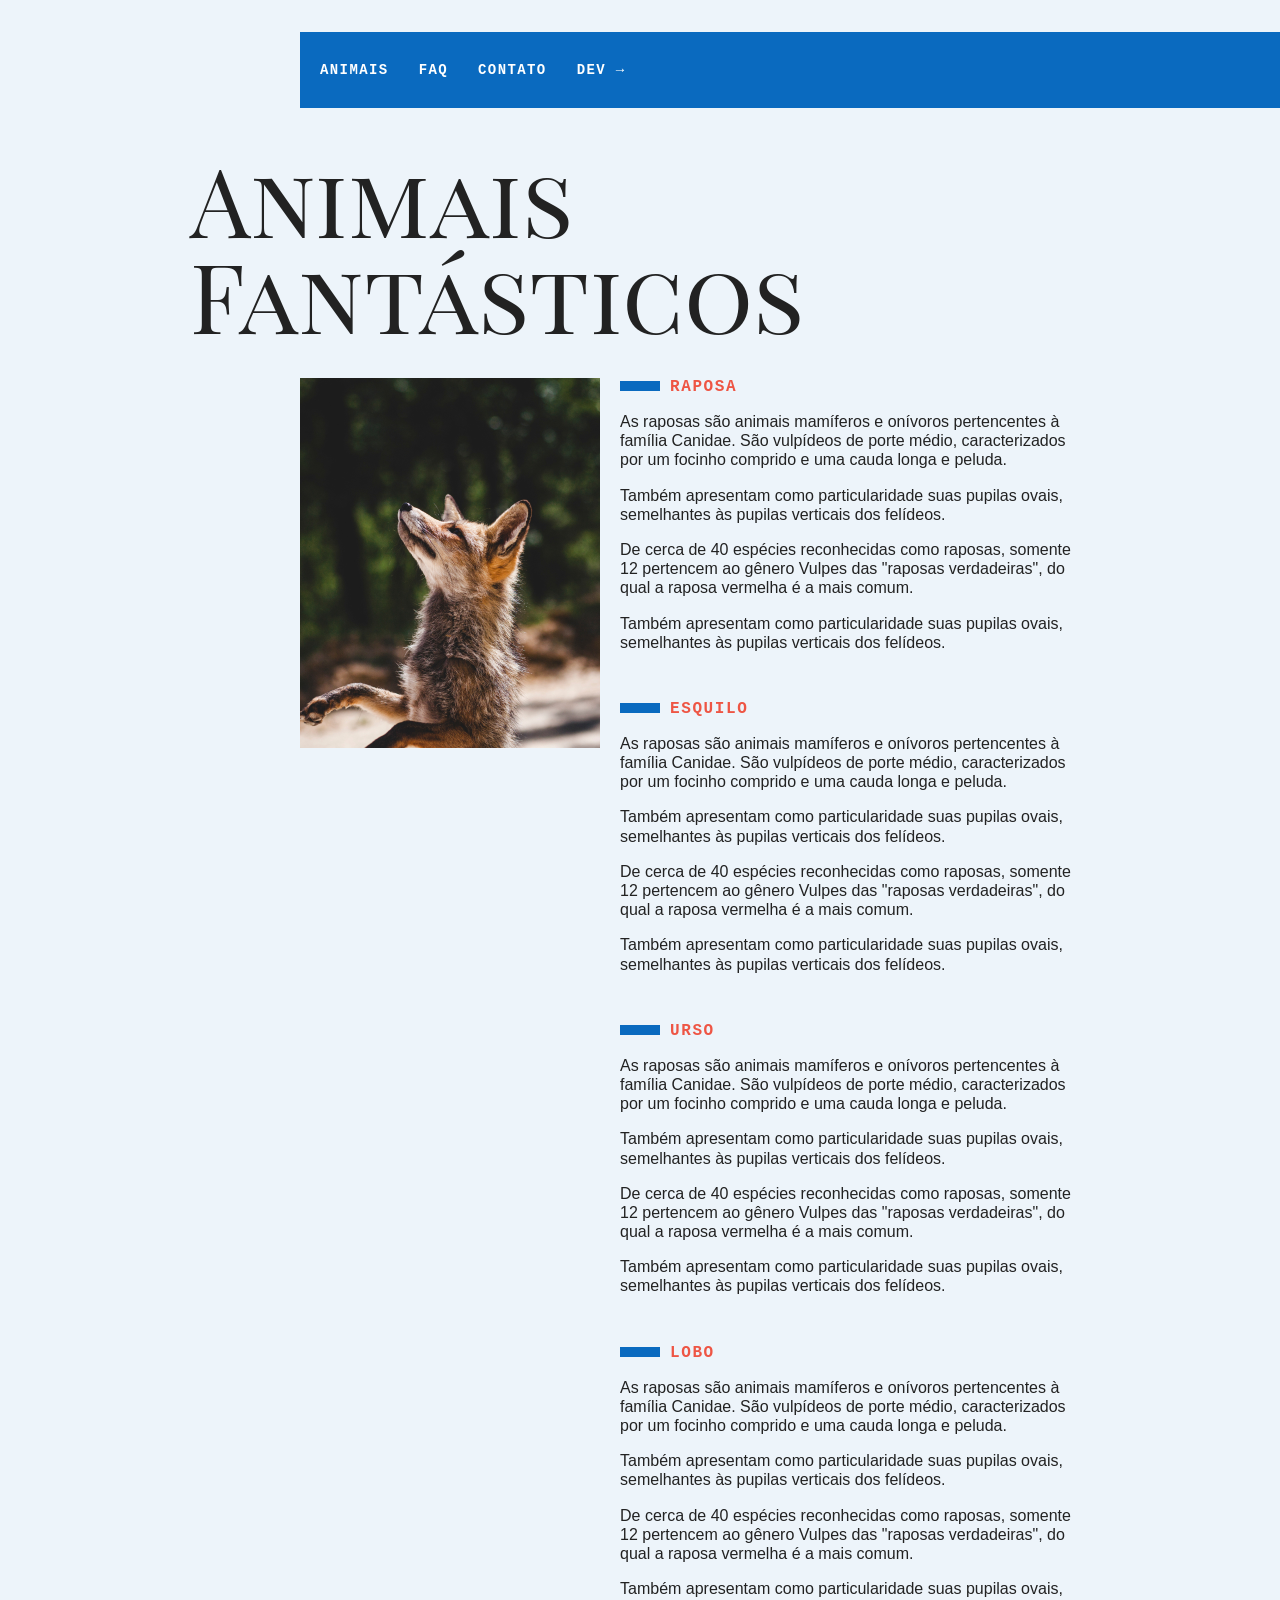
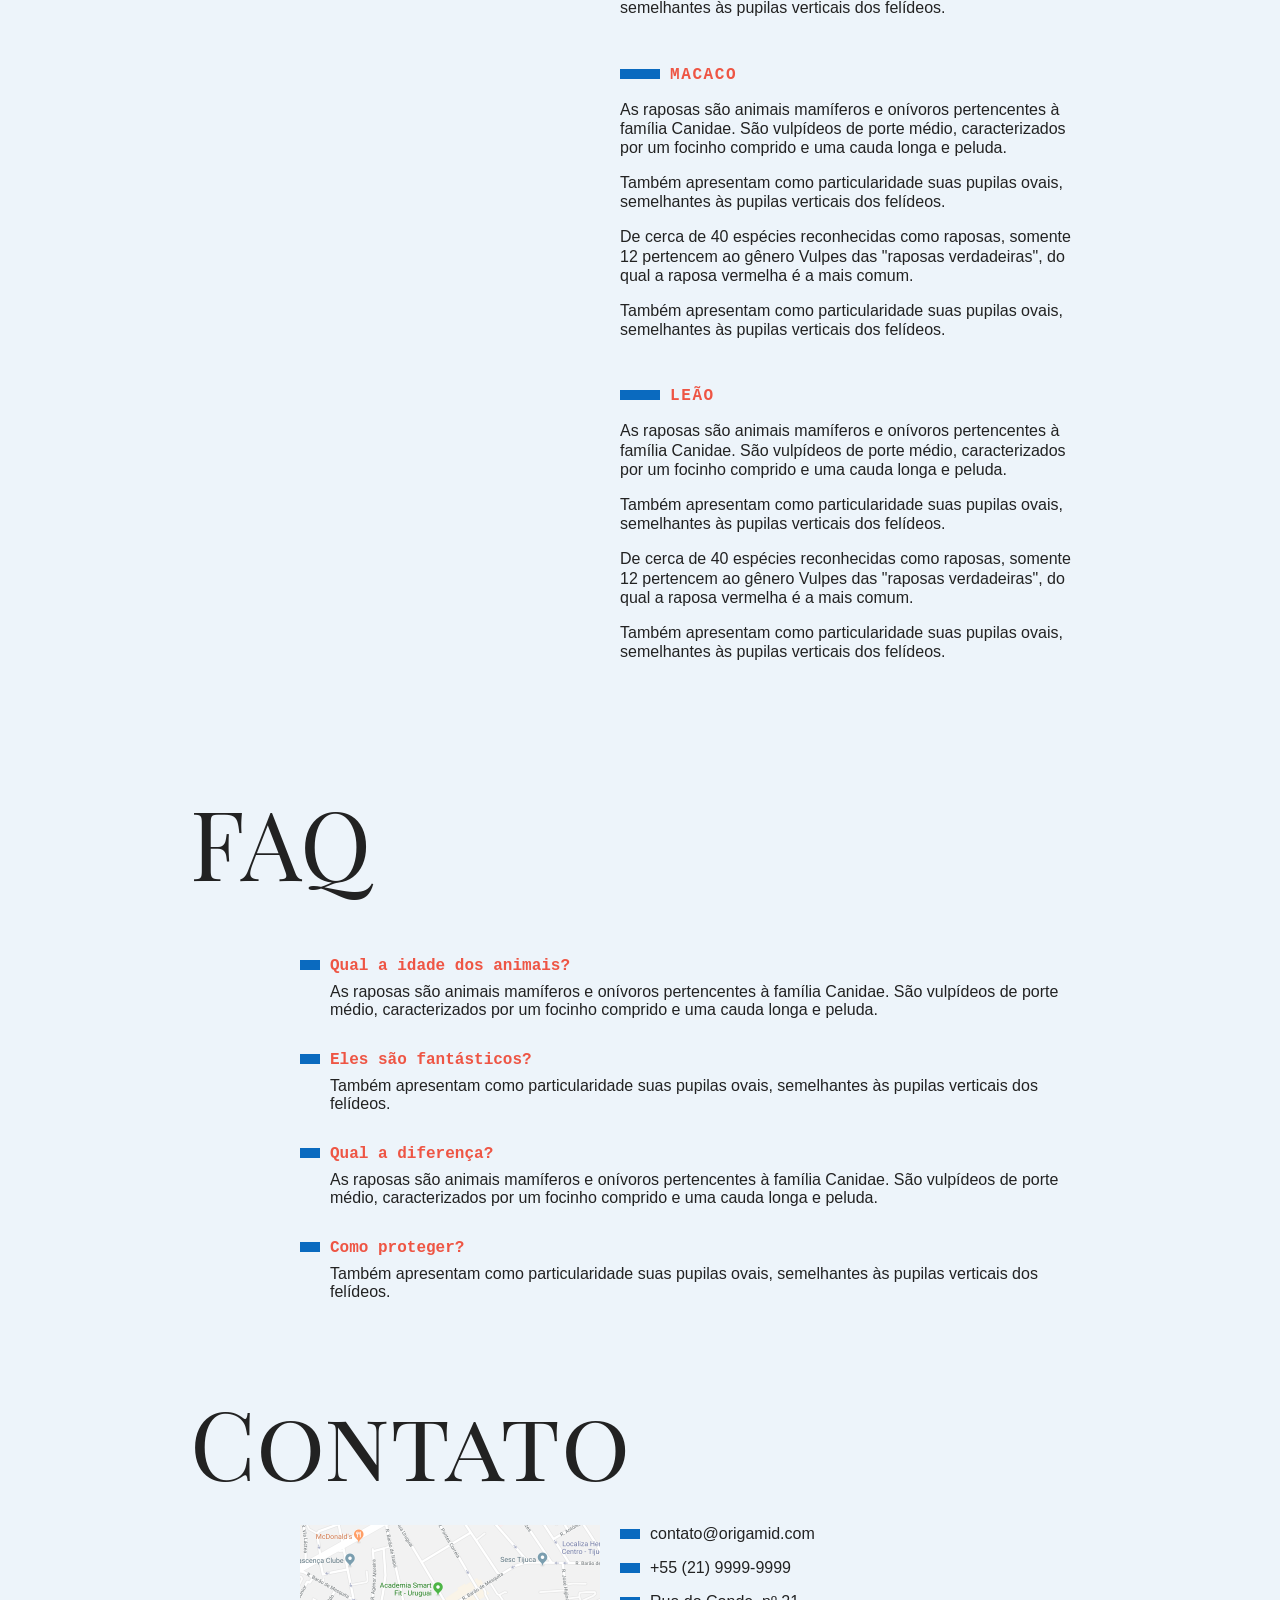
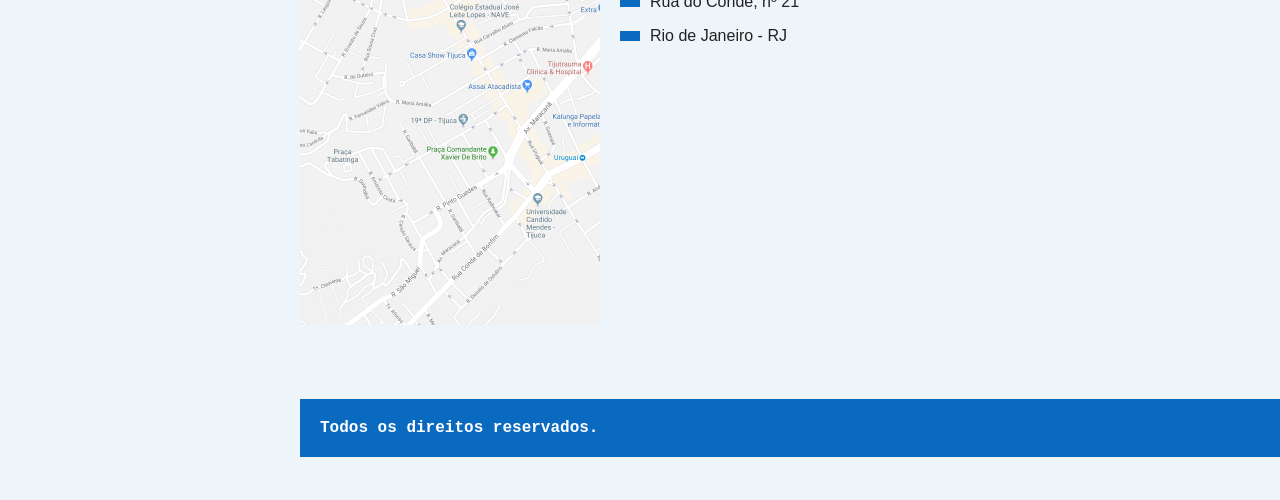
<file: index.html>
<!DOCTYPE html>
<html>
<head>
  <meta charset="utf-8" />
  <meta http-equiv="X-UA-Compatible" content="IE=edge">
  <title>Animais Fantásticos</title>
  <meta name="viewport" content="width=device-width, initial-scale=1">
  <link href="https://fonts.googleapis.com/css?family=Playfair+Display+SC" rel="stylesheet">
  <link rel="stylesheet" type="text/css" href="./assets/css/style.css" />
</head>
<body>
  <nav class="menu">
    <ul>
      <li><a href="#animais">Animais</a></li>
      <li><a href="#faq">Faq</a></li>
      <li><a href="#contato">Contato</a></li>
      <li><a href="https://www.origamid.com/">Dev →</a></li>
    </ul>
  </nav>
  <section class="grid-section animais" id="animais">
    <h1 class="titulo">Animais Fantásticos</h1>
    <ul class="animais-lista">
      <li>
        <img src="./assets/img/imagem1.jpg">
      </li>
      <li>
        <img src="./assets/img/imagem2.jpg">
      </li>
      <li>
        <img src="./assets/img/imagem3.jpg" alt="">
      </li>
      <li>
        <img src="./assets/img/imagem4.jpg">
      </li>
      <li>
        <img src="./assets/img/imagem5.jpg">
      </li>
      <li>
        <img src="./assets/img/imagem6.jpg">
      </li>
    </ul>
    <div class="animais-descricao">
      <section>
        <h2>Raposa</h2>
        <p>As raposas são animais mamíferos e onívoros pertencentes à família Canidae. São vulpídeos de porte médio, caracterizados
          por um focinho comprido e uma cauda longa e peluda.</p>
        <p>Também apresentam como particularidade suas pupilas ovais, semelhantes às pupilas verticais dos felídeos.</p>
        <p>De cerca de 40 espécies reconhecidas como raposas, somente 12 pertencem ao gênero Vulpes das "raposas verdadeiras", do
          qual a raposa vermelha é a mais comum.</p>
        <p>Também apresentam como particularidade suas pupilas ovais, semelhantes às pupilas verticais dos felídeos.</p>
      </section>
      
      <section>
        <h2>Esquilo</h2>
        <p>As raposas são animais mamíferos e onívoros pertencentes à família Canidae. São vulpídeos de porte médio, caracterizados
          por um focinho comprido e uma cauda longa e peluda.</p>
        <p>Também apresentam como particularidade suas pupilas ovais, semelhantes às pupilas verticais dos felídeos.</p>
        <p>De cerca de 40 espécies reconhecidas como raposas, somente 12 pertencem ao gênero Vulpes das "raposas verdadeiras", do
          qual a raposa vermelha é a mais comum.</p>
        <p>Também apresentam como particularidade suas pupilas ovais, semelhantes às pupilas verticais dos felídeos.</p>
      </section>
      <section>
        <h2>Urso</h2>
        <p>As raposas são animais mamíferos e onívoros pertencentes à família Canidae. São vulpídeos de porte médio, caracterizados
          por um focinho comprido e uma cauda longa e peluda.</p>
        <p>Também apresentam como particularidade suas pupilas ovais, semelhantes às pupilas verticais dos felídeos.</p>
        <p>De cerca de 40 espécies reconhecidas como raposas, somente 12 pertencem ao gênero Vulpes das "raposas verdadeiras", do
          qual a raposa vermelha é a mais comum.</p>
        <p>Também apresentam como particularidade suas pupilas ovais, semelhantes às pupilas verticais dos felídeos.</p>
      </section>
      <section>
        <h2>Lobo</h2>
        <p>As raposas são animais mamíferos e onívoros pertencentes à família Canidae. São vulpídeos de porte médio, caracterizados
          por um focinho comprido e uma cauda longa e peluda.</p>
        <p>Também apresentam como particularidade suas pupilas ovais, semelhantes às pupilas verticais dos felídeos.</p>
        <p>De cerca de 40 espécies reconhecidas como raposas, somente 12 pertencem ao gênero Vulpes das "raposas verdadeiras", do
          qual a raposa vermelha é a mais comum.</p>
        <p>Também apresentam como particularidade suas pupilas ovais, semelhantes às pupilas verticais dos felídeos.</p>
      </section>
      <section>
        <h2>Macaco</h2>
        <p>As raposas são animais mamíferos e onívoros pertencentes à família Canidae. São vulpídeos de porte médio, caracterizados
          por um focinho comprido e uma cauda longa e peluda.</p>
        <p>Também apresentam como particularidade suas pupilas ovais, semelhantes às pupilas verticais dos felídeos.</p>
        <p>De cerca de 40 espécies reconhecidas como raposas, somente 12 pertencem ao gênero Vulpes das "raposas verdadeiras", do
          qual a raposa vermelha é a mais comum.</p>
        <p>Também apresentam como particularidade suas pupilas ovais, semelhantes às pupilas verticais dos felídeos.</p>
      </section>
      <section>
        <h2>Leão</h2>
        <p>As raposas são animais mamíferos e onívoros pertencentes à família Canidae. São vulpídeos de porte médio, caracterizados
          por um focinho comprido e uma cauda longa e peluda.</p>
        <p>Também apresentam como particularidade suas pupilas ovais, semelhantes às pupilas verticais dos felídeos.</p>
        <p>De cerca de 40 espécies reconhecidas como raposas, somente 12 pertencem ao gênero Vulpes das "raposas verdadeiras", do
          qual a raposa vermelha é a mais comum.</p>
        <p>Também apresentam como particularidade suas pupilas ovais, semelhantes às pupilas verticais dos felídeos.</p>
      </section>
    </div>
  </section>

  <section class="grid-section faq" id="faq">
    <h1 class="titulo">FAQ</h1>
    <dl class="faq-lista">
      <dt>Qual a idade dos animais?</dt>
      <dd>As raposas são animais mamíferos e onívoros pertencentes à família Canidae. São vulpídeos de porte médio, caracterizados por um focinho comprido e uma cauda longa e peluda.</dd>
      <dt>Eles são fantásticos?</dt>
      <dd>Também apresentam como particularidade suas pupilas ovais, semelhantes às pupilas verticais dos felídeos.</dd>
      <dt>Qual a diferença?</dt>
      <dd>As raposas são animais mamíferos e onívoros pertencentes à família Canidae. São vulpídeos de porte médio, caracterizados por um focinho comprido e uma cauda longa e peluda.</dd>
      <dt>Como proteger?</dt>
      <dd>Também apresentam como particularidade suas pupilas ovais, semelhantes às pupilas verticais dos felídeos.</dd>
    </dl>
  </section>

  <section class="grid-section contato" id="contato">
    <h1 class="titulo">Contato</h1>
    <div class="mapa">
      <img src="./assets/img/mapa.png">
    </div>
    <ul class="dados">
      <li>contato@origamid.com</li>
      <li>+55 (21) 9999-9999</li>
      <li>Rua do Conde, nº 21</li>
      <li>Rio de Janeiro - RJ</li>
    </ul>
  </section>

  <footer class="copy">
    <p>Todos os direitos reservados.</p>
  </footer>

  <script src="./assets/js/script.js"></script>  
</body>
</html>
</file>
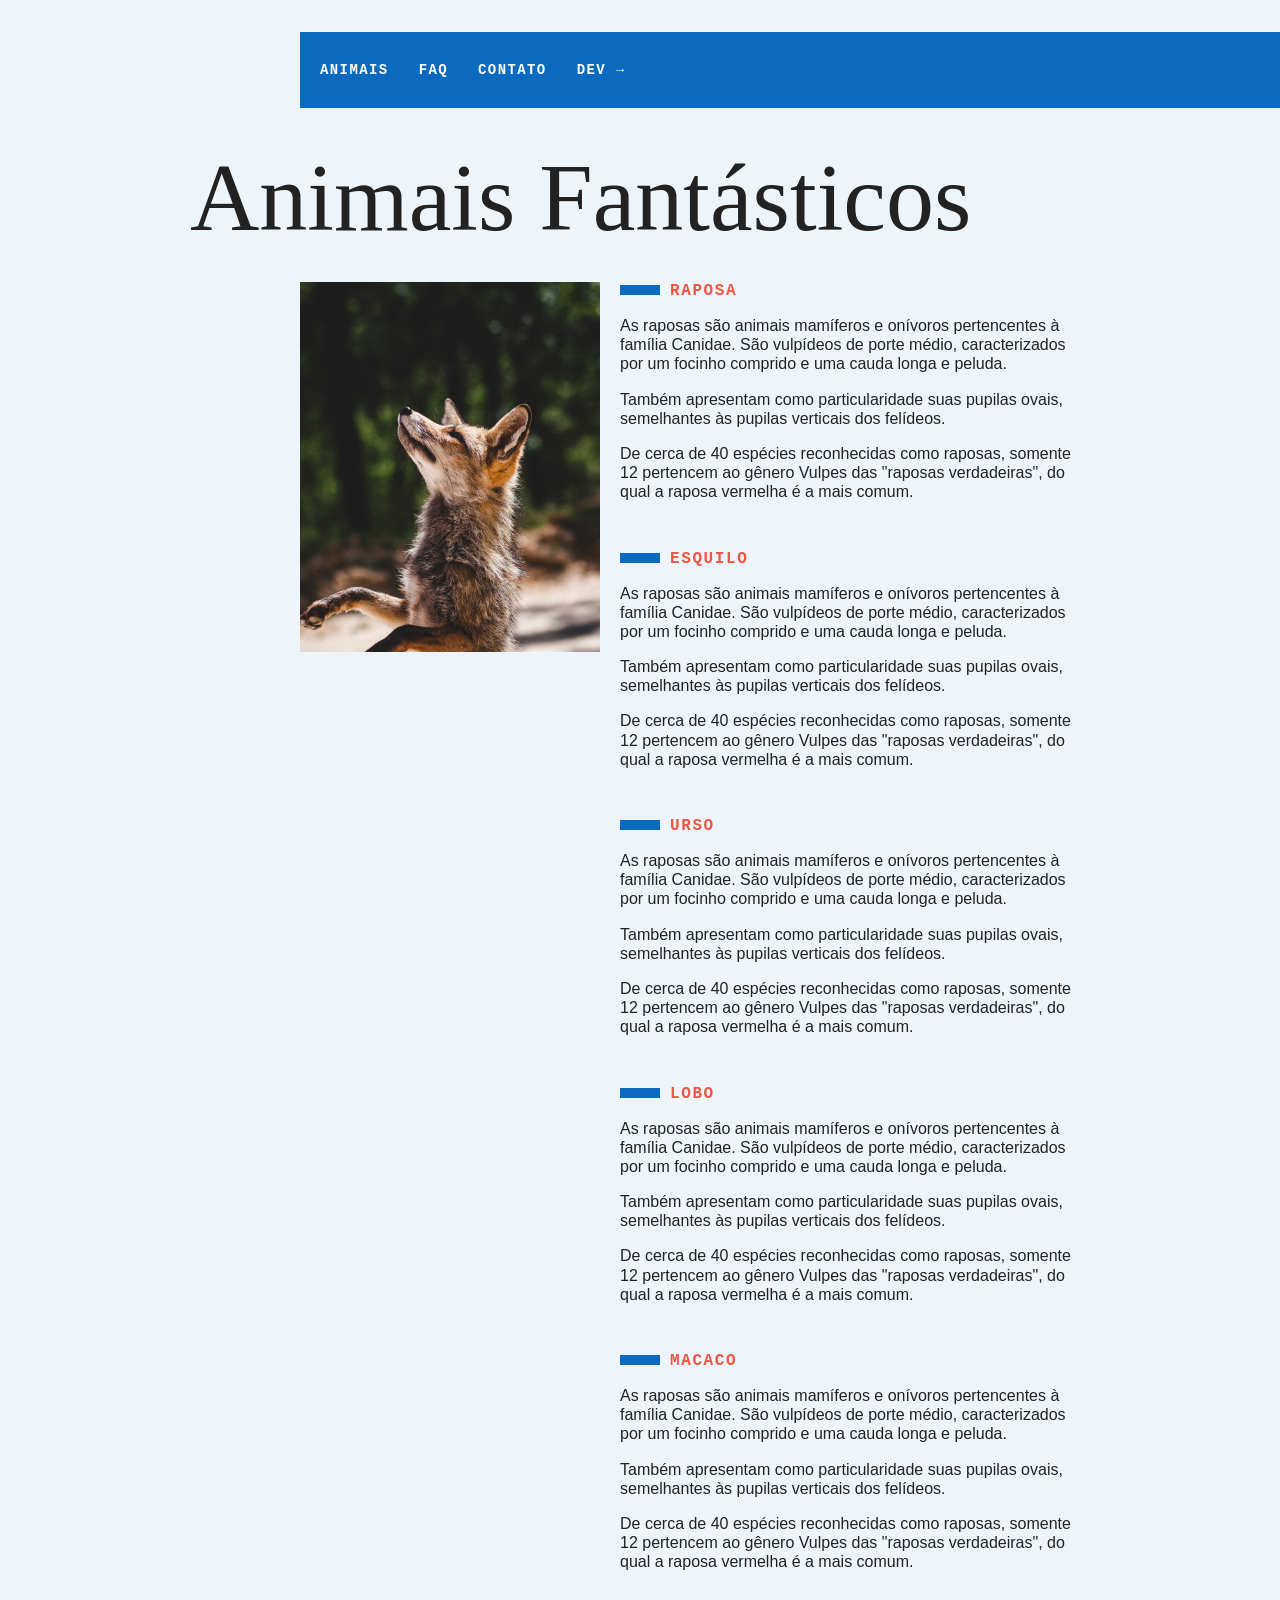
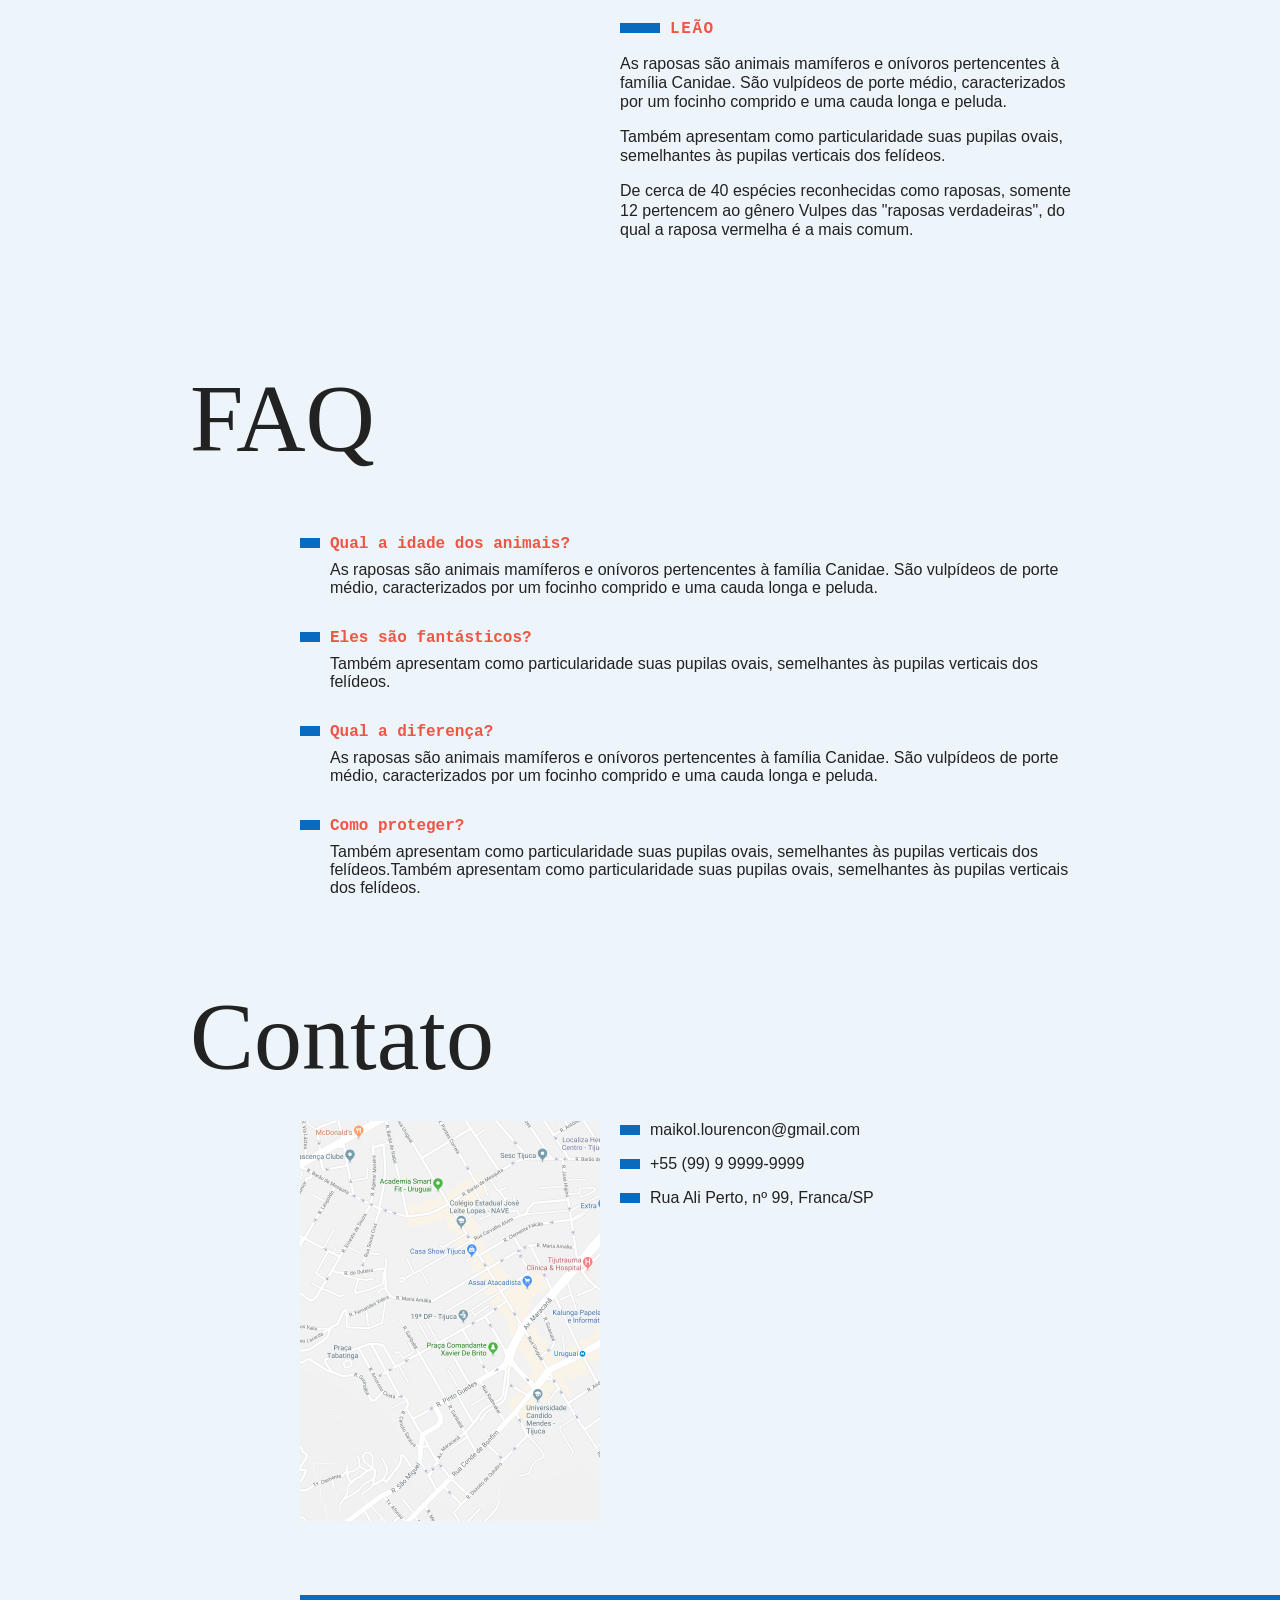
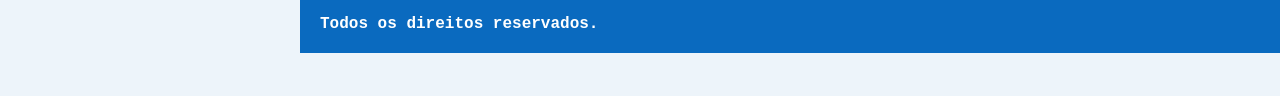
<file: assets/index.html>
<!DOCTYPE html>
<html lang="pt-br">
<head>
    <meta charset="UTF-8">
    <meta http-equiv="X-UA-Compatible" content="IE=edge">
    <meta name="viewport" content="width=device-width, initial-scale=1.0">
    <link rel="stylesheet" href="css/style.css">
    <title>Animais Fantásticos</title>
</head>
<body>
    <nav class="menu">
        <ul>
            <li><a href="#animais">Animais</a></li>
            <li><a href="#faq">Faq</a></li>
            <li><a href="#contato">Contato</a></li>
            <li><a href="https://maikolsantos.github.io/portfolio/" target="_blank">Dev →</a></li>
        </ul>
    </nav>

    <section class="grid-section animais" id="animais">
        <h1 class="titulo">Animais Fantásticos</h1>
        <ul class="animais-lista">
            <li>
                <img src="img/imagem1.jpg">
            </li>
            <li>
                <img src="img/imagem2.jpg">
            </li>
            <li>
                <img src="img/imagem3.jpg">
            </li>
            <li>
                <img src="img/imagem4.jpg">
            </li>
            <li>
                <img src="img/imagem5.jpg">
            </li>
            <li>
                <img src="img/imagem6.jpg">
            </li>
        </ul>

        <div class="animais-descricao">
            <section>
                <h2>Raposa</h2>
                <p>As raposas são animais mamíferos e onívoros pertencentes à família Canidae. São vulpídeos de porte médio, caracterizados por um focinho comprido e uma cauda longa e peluda.</p>
                <p>Também apresentam como particularidade suas pupilas ovais, semelhantes às pupilas verticais dos felídeos.</p>
                <p>De cerca de 40 espécies reconhecidas como raposas, somente 12 pertencem ao gênero Vulpes das "raposas verdadeiras", do qual a raposa vermelha é a mais comum.</p>
            </section>
            <section>
                <h2>Esquilo</h2>
                <p>As raposas são animais mamíferos e onívoros pertencentes à família Canidae. São vulpídeos de porte médio, caracterizados por um focinho comprido e uma cauda longa e peluda.</p>
                <p>Também apresentam como particularidade suas pupilas ovais, semelhantes às pupilas verticais dos felídeos.</p>
                <p>De cerca de 40 espécies reconhecidas como raposas, somente 12 pertencem ao gênero Vulpes das "raposas verdadeiras", do qual a raposa vermelha é a mais comum.</p>
            </section>
            <section>
                <h2>Urso</h2>
                <p>As raposas são animais mamíferos e onívoros pertencentes à família Canidae. São vulpídeos de porte médio, caracterizados por um focinho comprido e uma cauda longa e peluda.</p>
                <p>Também apresentam como particularidade suas pupilas ovais, semelhantes às pupilas verticais dos felídeos.</p>
                <p>De cerca de 40 espécies reconhecidas como raposas, somente 12 pertencem ao gênero Vulpes das "raposas verdadeiras", do qual a raposa vermelha é a mais comum.</p>
            </section>
            <section>
                <h2>Lobo</h2>
                <p>As raposas são animais mamíferos e onívoros pertencentes à família Canidae. São vulpídeos de porte médio, caracterizados por um focinho comprido e uma cauda longa e peluda.</p>
                <p>Também apresentam como particularidade suas pupilas ovais, semelhantes às pupilas verticais dos felídeos.</p>
                <p>De cerca de 40 espécies reconhecidas como raposas, somente 12 pertencem ao gênero Vulpes das "raposas verdadeiras", do qual a raposa vermelha é a mais comum.</p>
            </section>
            <section>
                <h2>Macaco</h2>
                <p>As raposas são animais mamíferos e onívoros pertencentes à família Canidae. São vulpídeos de porte médio, caracterizados por um focinho comprido e uma cauda longa e peluda.</p>
                <p>Também apresentam como particularidade suas pupilas ovais, semelhantes às pupilas verticais dos felídeos.</p>
                <p>De cerca de 40 espécies reconhecidas como raposas, somente 12 pertencem ao gênero Vulpes das "raposas verdadeiras", do qual a raposa vermelha é a mais comum.</p>
            </section>
            <section>
                <h2>Leão</h2>
                <p>As raposas são animais mamíferos e onívoros pertencentes à família Canidae. São vulpídeos de porte médio, caracterizados por um focinho comprido e uma cauda longa e peluda.</p>
                <p>Também apresentam como particularidade suas pupilas ovais, semelhantes às pupilas verticais dos felídeos.</p>
                <p>De cerca de 40 espécies reconhecidas como raposas, somente 12 pertencem ao gênero Vulpes das "raposas verdadeiras", do qual a raposa vermelha é a mais comum.</p>
            </section>
        </div>
    </section>

    <section class="grid-section faq" id="faq">
        <h1 class="titulo">FAQ</h1>
        <dl class="faq-lista">
            <dt>Qual a idade dos animais?</dt>
            <dd>As raposas são animais mamíferos e onívoros pertencentes à família Canidae. São vulpídeos de porte médio, caracterizados por um focinho comprido e uma cauda longa e peluda.</dd>
            <dt>Eles são fantásticos?</dt>
            <dd>Também apresentam como particularidade suas pupilas ovais, semelhantes às pupilas verticais dos felídeos.</dd>
            <dt>Qual a diferença?</dt>
            <dd>As raposas são animais mamíferos e onívoros pertencentes à família Canidae. São vulpídeos de porte médio, caracterizados por um focinho comprido e uma cauda longa e peluda.</dd>
            <dt>Como proteger?</dt>
            <dd>Também apresentam como particularidade suas pupilas ovais, semelhantes às pupilas verticais dos felídeos.Também apresentam como particularidade suas pupilas ovais, semelhantes às pupilas verticais dos felídeos.</dd>
        </dl>
    </section>

    <section class="grid-section contato" id="contato">
        <h1 class="titulo">Contato</h1>
        <div class="mapa">
            <img src="img/mapa.png">
        </div>
        <ul class="dados">
            <li>maikol.lourencon@gmail.com</li>
            <li>+55 (99) 9 9999-9999</li>
            <li>Rua Ali Perto, nº 99, Franca/SP</li>
        </ul>
    </section>

    <footer class="copy">
        <p>Todos os direitos reservados.</p>
    </footer>


    <script src="js/script.js"></script>
</body>
</html>
</file>
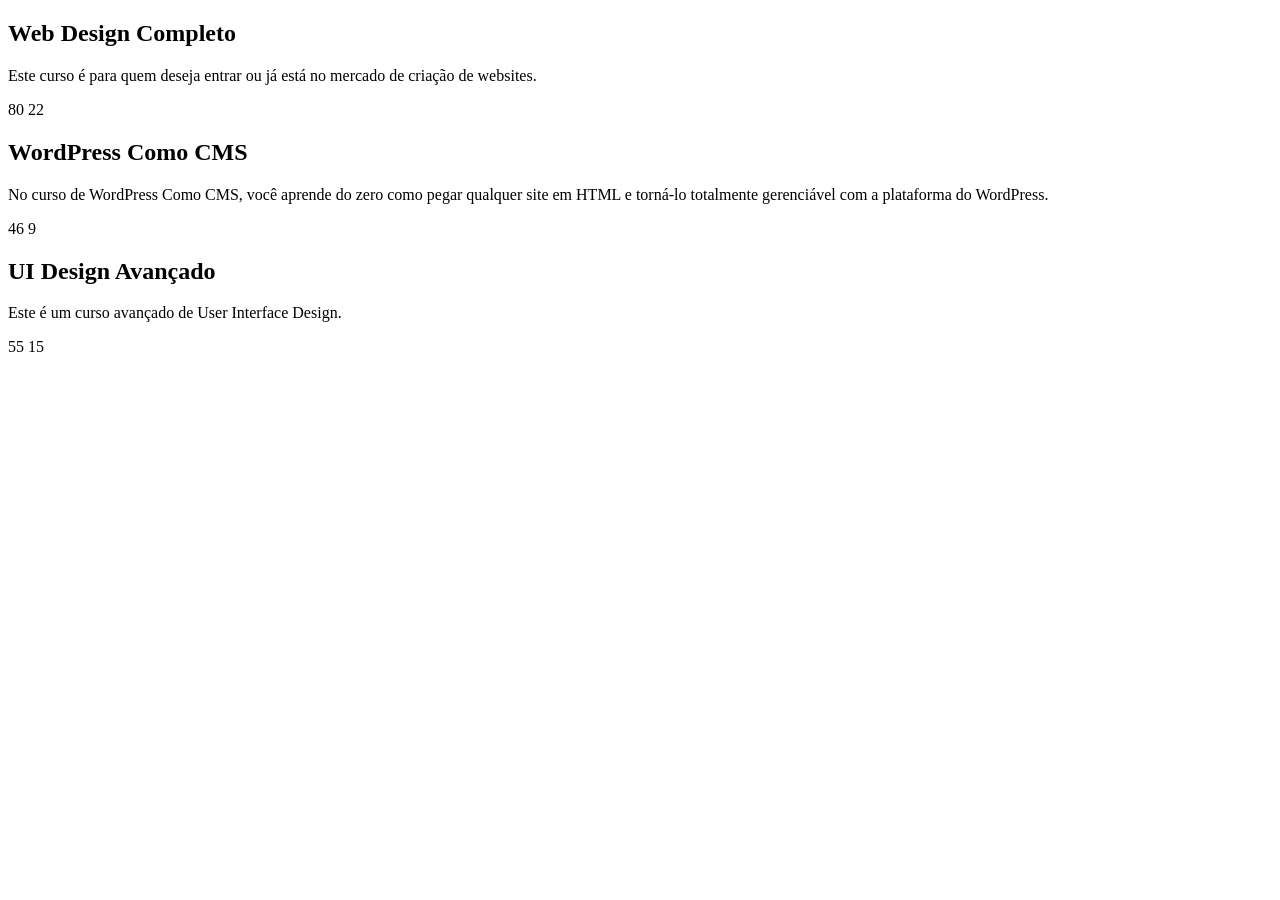
<file: assets/js/aulas/constructor-array-iteracaoes/index.html>
<!DOCTYPE html>
<html lang="pt-br">
<head>
    <meta charset="UTF-8">
    <meta http-equiv="X-UA-Compatible" content="IE=edge">
    <meta name="viewport" content="width=device-width, initial-scale=1.0">
    <title>Constructor Array Iterações</title>
</head>
<body>
    <section class="curso">
        <h1>Web Design Completo</h1>
        <p>Este curso é para quem deseja entrar ou já está no mercado de criação de websites.</p>
        <span class="aulas">80</span>
        <span class="horas">22</span>
    </section>
    <section class="curso">
        <h1>WordPress Como CMS</h1>
        <p>No curso de WordPress Como CMS, você aprende do zero como pegar qualquer site em HTML e torná-lo totalmente gerenciável com a plataforma do WordPress.</p>
        <span class="aulas">46</span>
        <span class="horas">9</span>
    </section>
    <section class="curso">
        <h1>UI Design Avançado</h1>
        <p>Este é um curso avançado de User Interface Design.</p>
        <span class="aulas">55</span>
        <span class="horas">15</span>
    </section>
      
    <script src="script.js"></script>
</body>
</html>
</file>
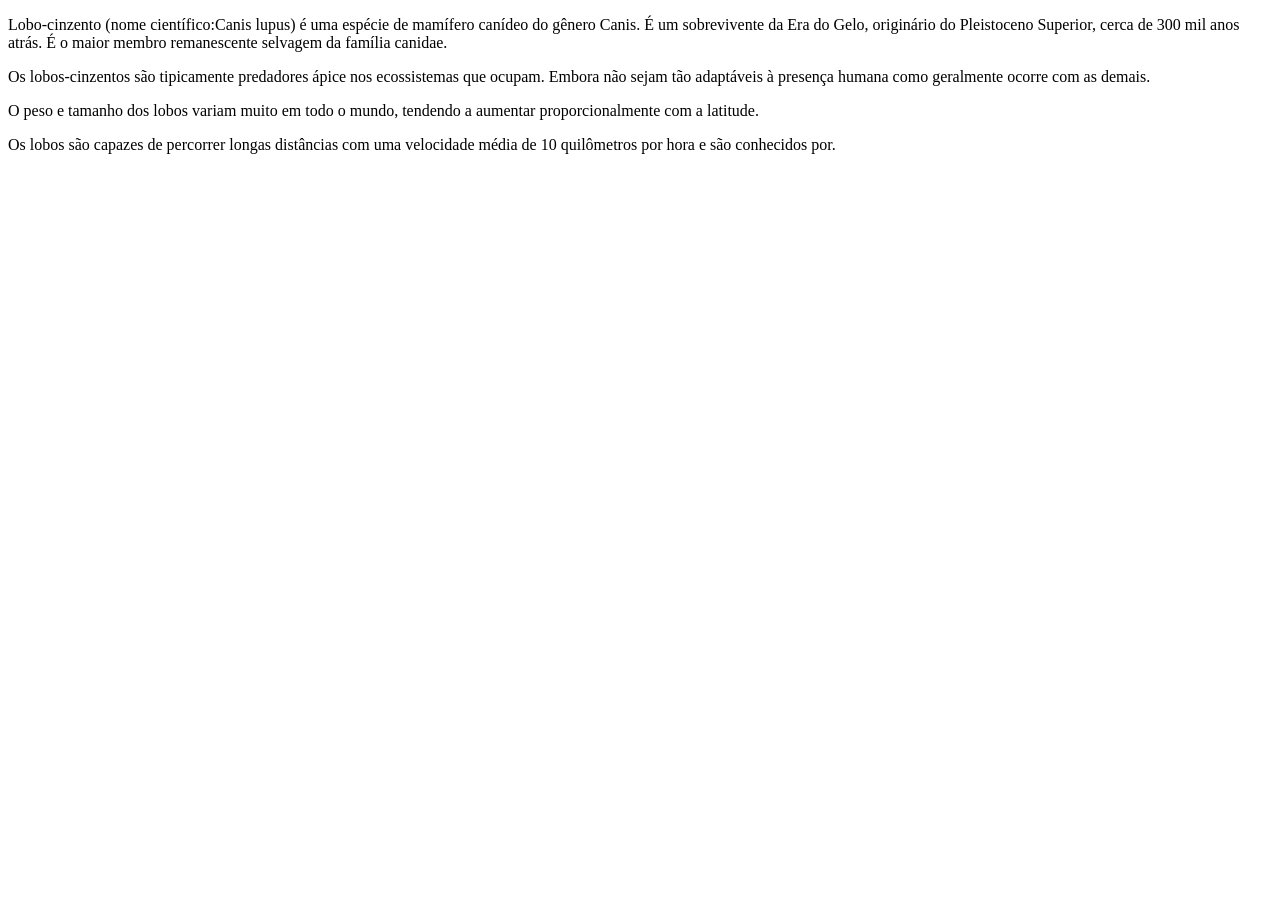
<file: assets/js/aulas/constructor-function/index.html>
<!DOCTYPE html>
<html lang="pt-br">
<head>
    <meta charset="UTF-8">
    <meta http-equiv="X-UA-Compatible" content="IE=edge">
    <meta name="viewport" content="width=device-width, initial-scale=1.0">
    <title>Function</title>
</head>
<body>
    <section>
        <p>Lobo-cinzento (nome científico:Canis lupus) é uma espécie de mamífero canídeo do gênero Canis. É um sobrevivente da Era do Gelo, originário do Pleistoceno Superior, cerca de 300 mil anos atrás. É o maior membro remanescente selvagem da família canidae.</p>
        <p>Os lobos-cinzentos são tipicamente predadores ápice nos ecossistemas que ocupam. Embora não sejam tão adaptáveis à presença humana como geralmente ocorre com as demais.</p>
        <p>O peso e tamanho dos lobos variam muito em todo o mundo, tendendo a aumentar proporcionalmente com a latitude.</p>
        <p>Os lobos são capazes de percorrer longas distâncias com uma velocidade média de 10 quilômetros por hora e são conhecidos por.</p>
      </section>

      <script src="script.js"></script>
</body>
</html>
</file>
<file: assets/css/style.css>
body, h1, h2, ul, li, p, dd, dt, dl {
  margin: 0px;
  padding: 0px;
}

img {
  display: block;
  max-width: 100%;
}

ul {
  list-style: none;
}

body {
  background: #EDF4FA;
  color: #222;
  -webkit-font-smoothing: antialiased;
  display: grid;
  grid-template-columns: 1fr 120px minmax(300px, 800px) 1fr;
}

.menu {
  grid-column: 3 / 5;
  margin-top: 2rem;
  margin-bottom: 2rem;
  background: #0A6ABF;
}

.menu ul {
  display: flex;
  flex-wrap: wrap;
  padding: 10px;
}

.menu li a {
  display: block;
  padding: 20px 10px;
  margin-right: 10px;
  color: #FFF;
  text-decoration: none;
  font-family: 'IBM Plex Mono', monospace;
  font-weight: bold;
  text-transform: uppercase;
  font-size: 0.875rem;
  letter-spacing: .1em;
}

.menu li:hover  a {
  background: rgba(0, 0, 0, 0.1);
}

.grid-section {
  grid-column: 2 / 4;
  width: 100%;
  box-sizing: border-box;
  padding: 10px;
  display: grid;
  grid-template-columns: 90px 300px 1fr;
  grid-gap: 20px;
  margin-bottom: 4rem;
}

.titulo {
  font-family: 'Playfair Display SC', georgia;
  font-size: 6rem;
  line-height: 1;
  font-weight: 400;
  margin-bottom: 1rem;
  grid-column: 1 / 4;
}

.animais h2 {
  font-family: 'IBM Plex Mono', monospace;
  font-size: 1rem;
  text-transform: uppercase;
  letter-spacing: .1em;
  margin-bottom: 1rem;
  color: #E54;
}

.animais h2::before {
  content: '';
  display: inline-block;
  width: 40px;
  height: 10px;
  margin-right: 10px;
  background: #0A6ABF;
}

.animais p {
  font-family: Helvetica, Arial;
  line-height: 1.2;
  margin-bottom: 1rem;
}

.animais-lista {
  height: 370px;
  overflow-y: scroll;
  grid-column: 2;
}

.animais-lista li:hover img {
  opacity: 0.95;
  cursor: pointer;
}

.animais-lista::-webkit-scrollbar {
  width: 18px;
}

.animais-lista::-webkit-scrollbar-thumb {
  background: #0A6ABF;
  border-left: 4px solid #EDF4FA;
  border-right: 4px solid #EDF4FA;
}

.animais-lista::-webkit-scrollbar-track {
  background: #EDF4FA;
}

.animais-descricao {
  grid-column: 3;
}

.animais-descricao section {
  margin-bottom: 3rem;
}

.faq-lista {
  grid-column: 2 / 4
}

.faq-lista dt {
  font-family: 'IBM Plex Mono', monospace;
  font-weight: bold;
  margin-top: 2rem;
  margin-bottom: .5rem;
  color: #E54;
}

.faq-lista dt::before {
  content: '';
  display: inline-block;
  width: 20px;
  height: 10px;
  margin-right: 10px;
  background: #0A6ABF;
}

.faq-lista dd {
  font-family: Helvetica, Arial;
  margin-bottom: .5rem;
  margin-left: 30px;
}

.mapa {
  grid-column: 2;
}

.dados {
  grid-column: 3;
}

.dados li {
  margin-bottom: 1rem;
  font-family: Helvetica, Arial;
}

.dados li::before {
  content: '';
  display: inline-block;
  width: 20px;
  height: 10px;
  margin-right: 10px;
  background: #0A6ABF;
}

.copy {
  grid-column: 3/5;
  margin-bottom: 2rem;
  background: #0A6ABF;
}

.copy p {
  padding: 20px;
  color: #FFF;
  font-family: 'IBM Plex Mono', monospace;
  font-weight: bold;
}

@media (max-width: 700px) {
  body {
    grid-template-columns: 1fr;
  }
  .menu, .grid-section, .copy {
    grid-column: 1;
  }
  .grid-section {
    grid-template-columns: 100px 1fr;
    grid-gap: 10px;
  }
  .animais-lista {
    grid-column: 1;
  }
  .faq-lista, .dados, .mapa {
    grid-column: 1 / 3;
  }
  .grid-section h1 {
    font-size: 3rem;
  }
  .menu {
    margin-top: 0px;
  }
  .copy {
    margin-bottom: 0px;
  }
}
</file>
